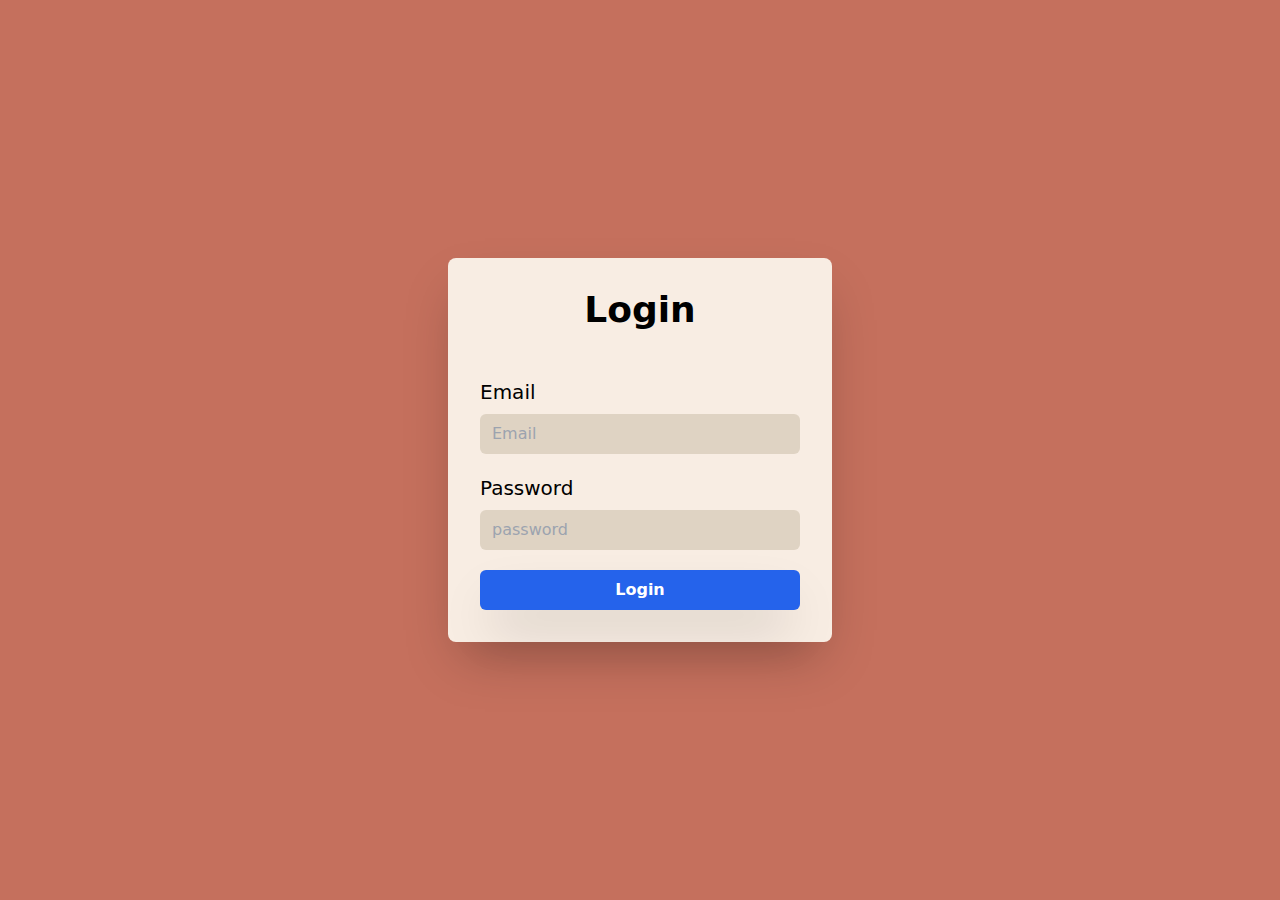
<file: index.html>
<!DOCTYPE html>
<html lang="en">

<head>
  <meta charset="UTF-8">
  <meta name="viewport" content="width=device-width, initial-scale=1.0">
  <title>Login page</title>
  <link rel="stylesheet" href="output.css">
</head>

<body class="bg-[#C5705D] flex justify-center items-center min-h-screen">
  <div class="bg-[#F8EDE3] shadow-2xl rounded-lg p-8  max-w-sm w-full ">
    <h1 class="text-center text-4xl mb-6 font-bold">Login</h1>
    <br>
    <form>
      <div class="mb-5">
        <label class="text-xl block font-medium mb-2" for="">Email</label>
        <input class=" bg-[#DFD3C3] px-3 py-2 rounded-md w-full" type="email" placeholder="Email">
      </div>
      <div class="mb-5">
        <label class=" text-xl block font-medium mb-2" for="">Password</label>
        <input class="bg-[#DFD3C3] px-3 py-2 rounded-md w-full" type="password" placeholder="password">
      </div>
      <button class="w-full bg-blue-600 px-3 py-2 text-white font-bold rounded-md hover:bg-blue-700 shadow-2xl"
        type="submit">Login</button>
    </form>
  </div>

</body>

</html>
</file>
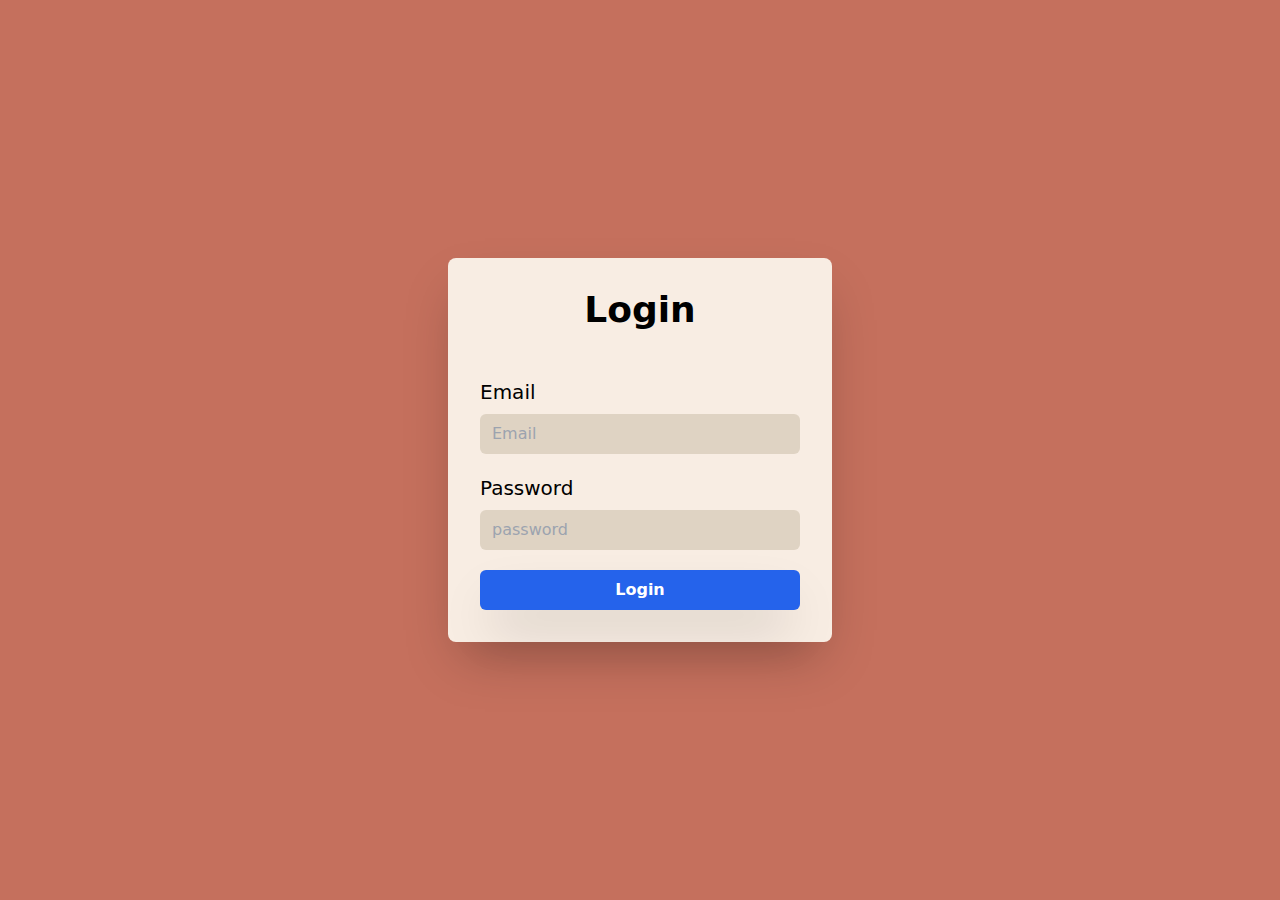
<file: login.html>
<!DOCTYPE html>
<html lang="en">

<head>
  <meta charset="UTF-8">
  <meta name="viewport" content="width=device-width, initial-scale=1.0">
  <title>Login page</title>
  <link rel="stylesheet" href="output.css">
</head>

<body class="bg-[#C5705D] flex justify-center items-center min-h-screen">
  <div class="bg-[#F8EDE3] shadow-2xl rounded-lg p-8  max-w-sm w-full ">
    <h1 class="text-center text-4xl mb-6 font-bold">Login</h1>
    <br>
    <form>
      <div class="mb-5">
        <label class="text-xl block font-medium mb-2" for="">Email</label>
        <input class=" bg-[#DFD3C3] px-3 py-2 rounded-md w-full" type="email" placeholder="Email">
      </div>
      <div class="mb-5">
        <label class=" text-xl block font-medium mb-2" for="">Password</label>
        <input class="bg-[#DFD3C3] px-3 py-2 rounded-md w-full" type="password" placeholder="password">
      </div>
      <button class="w-full bg-blue-600 px-3 py-2 text-white font-bold rounded-md hover:bg-blue-700 shadow-2xl"
        type="submit">Login</button>
    </form>
  </div>

</body>

</html>
</file>
<file: output.css>
*, ::before, ::after {
  --tw-border-spacing-x: 0;
  --tw-border-spacing-y: 0;
  --tw-translate-x: 0;
  --tw-translate-y: 0;
  --tw-rotate: 0;
  --tw-skew-x: 0;
  --tw-skew-y: 0;
  --tw-scale-x: 1;
  --tw-scale-y: 1;
  --tw-pan-x:  ;
  --tw-pan-y:  ;
  --tw-pinch-zoom:  ;
  --tw-scroll-snap-strictness: proximity;
  --tw-gradient-from-position:  ;
  --tw-gradient-via-position:  ;
  --tw-gradient-to-position:  ;
  --tw-ordinal:  ;
  --tw-slashed-zero:  ;
  --tw-numeric-figure:  ;
  --tw-numeric-spacing:  ;
  --tw-numeric-fraction:  ;
  --tw-ring-inset:  ;
  --tw-ring-offset-width: 0px;
  --tw-ring-offset-color: #fff;
  --tw-ring-color: rgb(59 130 246 / 0.5);
  --tw-ring-offset-shadow: 0 0 #0000;
  --tw-ring-shadow: 0 0 #0000;
  --tw-shadow: 0 0 #0000;
  --tw-shadow-colored: 0 0 #0000;
  --tw-blur:  ;
  --tw-brightness:  ;
  --tw-contrast:  ;
  --tw-grayscale:  ;
  --tw-hue-rotate:  ;
  --tw-invert:  ;
  --tw-saturate:  ;
  --tw-sepia:  ;
  --tw-drop-shadow:  ;
  --tw-backdrop-blur:  ;
  --tw-backdrop-brightness:  ;
  --tw-backdrop-contrast:  ;
  --tw-backdrop-grayscale:  ;
  --tw-backdrop-hue-rotate:  ;
  --tw-backdrop-invert:  ;
  --tw-backdrop-opacity:  ;
  --tw-backdrop-saturate:  ;
  --tw-backdrop-sepia:  ;
  --tw-contain-size:  ;
  --tw-contain-layout:  ;
  --tw-contain-paint:  ;
  --tw-contain-style:  ;
}

::backdrop {
  --tw-border-spacing-x: 0;
  --tw-border-spacing-y: 0;
  --tw-translate-x: 0;
  --tw-translate-y: 0;
  --tw-rotate: 0;
  --tw-skew-x: 0;
  --tw-skew-y: 0;
  --tw-scale-x: 1;
  --tw-scale-y: 1;
  --tw-pan-x:  ;
  --tw-pan-y:  ;
  --tw-pinch-zoom:  ;
  --tw-scroll-snap-strictness: proximity;
  --tw-gradient-from-position:  ;
  --tw-gradient-via-position:  ;
  --tw-gradient-to-position:  ;
  --tw-ordinal:  ;
  --tw-slashed-zero:  ;
  --tw-numeric-figure:  ;
  --tw-numeric-spacing:  ;
  --tw-numeric-fraction:  ;
  --tw-ring-inset:  ;
  --tw-ring-offset-width: 0px;
  --tw-ring-offset-color: #fff;
  --tw-ring-color: rgb(59 130 246 / 0.5);
  --tw-ring-offset-shadow: 0 0 #0000;
  --tw-ring-shadow: 0 0 #0000;
  --tw-shadow: 0 0 #0000;
  --tw-shadow-colored: 0 0 #0000;
  --tw-blur:  ;
  --tw-brightness:  ;
  --tw-contrast:  ;
  --tw-grayscale:  ;
  --tw-hue-rotate:  ;
  --tw-invert:  ;
  --tw-saturate:  ;
  --tw-sepia:  ;
  --tw-drop-shadow:  ;
  --tw-backdrop-blur:  ;
  --tw-backdrop-brightness:  ;
  --tw-backdrop-contrast:  ;
  --tw-backdrop-grayscale:  ;
  --tw-backdrop-hue-rotate:  ;
  --tw-backdrop-invert:  ;
  --tw-backdrop-opacity:  ;
  --tw-backdrop-saturate:  ;
  --tw-backdrop-sepia:  ;
  --tw-contain-size:  ;
  --tw-contain-layout:  ;
  --tw-contain-paint:  ;
  --tw-contain-style:  ;
}

/*
! tailwindcss v3.4.17 | MIT License | https://tailwindcss.com
*/

/*
1. Prevent padding and border from affecting element width. (https://github.com/mozdevs/cssremedy/issues/4)
2. Allow adding a border to an element by just adding a border-width. (https://github.com/tailwindcss/tailwindcss/pull/116)
*/

*,
::before,
::after {
  box-sizing: border-box;
  /* 1 */
  border-width: 0;
  /* 2 */
  border-style: solid;
  /* 2 */
  border-color: #e5e7eb;
  /* 2 */
}

::before,
::after {
  --tw-content: '';
}

/*
1. Use a consistent sensible line-height in all browsers.
2. Prevent adjustments of font size after orientation changes in iOS.
3. Use a more readable tab size.
4. Use the user's configured `sans` font-family by default.
5. Use the user's configured `sans` font-feature-settings by default.
6. Use the user's configured `sans` font-variation-settings by default.
7. Disable tap highlights on iOS
*/

html,
:host {
  line-height: 1.5;
  /* 1 */
  -webkit-text-size-adjust: 100%;
  /* 2 */
  -moz-tab-size: 4;
  /* 3 */
  -o-tab-size: 4;
     tab-size: 4;
  /* 3 */
  font-family: ui-sans-serif, system-ui, sans-serif, "Apple Color Emoji", "Segoe UI Emoji", "Segoe UI Symbol", "Noto Color Emoji";
  /* 4 */
  font-feature-settings: normal;
  /* 5 */
  font-variation-settings: normal;
  /* 6 */
  -webkit-tap-highlight-color: transparent;
  /* 7 */
}

/*
1. Remove the margin in all browsers.
2. Inherit line-height from `html` so users can set them as a class directly on the `html` element.
*/

body {
  margin: 0;
  /* 1 */
  line-height: inherit;
  /* 2 */
}

/*
1. Add the correct height in Firefox.
2. Correct the inheritance of border color in Firefox. (https://bugzilla.mozilla.org/show_bug.cgi?id=190655)
3. Ensure horizontal rules are visible by default.
*/

hr {
  height: 0;
  /* 1 */
  color: inherit;
  /* 2 */
  border-top-width: 1px;
  /* 3 */
}

/*
Add the correct text decoration in Chrome, Edge, and Safari.
*/

abbr:where([title]) {
  -webkit-text-decoration: underline dotted;
          text-decoration: underline dotted;
}

/*
Remove the default font size and weight for headings.
*/

h1,
h2,
h3,
h4,
h5,
h6 {
  font-size: inherit;
  font-weight: inherit;
}

/*
Reset links to optimize for opt-in styling instead of opt-out.
*/

a {
  color: inherit;
  text-decoration: inherit;
}

/*
Add the correct font weight in Edge and Safari.
*/

b,
strong {
  font-weight: bolder;
}

/*
1. Use the user's configured `mono` font-family by default.
2. Use the user's configured `mono` font-feature-settings by default.
3. Use the user's configured `mono` font-variation-settings by default.
4. Correct the odd `em` font sizing in all browsers.
*/

code,
kbd,
samp,
pre {
  font-family: ui-monospace, SFMono-Regular, Menlo, Monaco, Consolas, "Liberation Mono", "Courier New", monospace;
  /* 1 */
  font-feature-settings: normal;
  /* 2 */
  font-variation-settings: normal;
  /* 3 */
  font-size: 1em;
  /* 4 */
}

/*
Add the correct font size in all browsers.
*/

small {
  font-size: 80%;
}

/*
Prevent `sub` and `sup` elements from affecting the line height in all browsers.
*/

sub,
sup {
  font-size: 75%;
  line-height: 0;
  position: relative;
  vertical-align: baseline;
}

sub {
  bottom: -0.25em;
}

sup {
  top: -0.5em;
}

/*
1. Remove text indentation from table contents in Chrome and Safari. (https://bugs.chromium.org/p/chromium/issues/detail?id=999088, https://bugs.webkit.org/show_bug.cgi?id=201297)
2. Correct table border color inheritance in all Chrome and Safari. (https://bugs.chromium.org/p/chromium/issues/detail?id=935729, https://bugs.webkit.org/show_bug.cgi?id=195016)
3. Remove gaps between table borders by default.
*/

table {
  text-indent: 0;
  /* 1 */
  border-color: inherit;
  /* 2 */
  border-collapse: collapse;
  /* 3 */
}

/*
1. Change the font styles in all browsers.
2. Remove the margin in Firefox and Safari.
3. Remove default padding in all browsers.
*/

button,
input,
optgroup,
select,
textarea {
  font-family: inherit;
  /* 1 */
  font-feature-settings: inherit;
  /* 1 */
  font-variation-settings: inherit;
  /* 1 */
  font-size: 100%;
  /* 1 */
  font-weight: inherit;
  /* 1 */
  line-height: inherit;
  /* 1 */
  letter-spacing: inherit;
  /* 1 */
  color: inherit;
  /* 1 */
  margin: 0;
  /* 2 */
  padding: 0;
  /* 3 */
}

/*
Remove the inheritance of text transform in Edge and Firefox.
*/

button,
select {
  text-transform: none;
}

/*
1. Correct the inability to style clickable types in iOS and Safari.
2. Remove default button styles.
*/

button,
input:where([type='button']),
input:where([type='reset']),
input:where([type='submit']) {
  -webkit-appearance: button;
  /* 1 */
  background-color: transparent;
  /* 2 */
  background-image: none;
  /* 2 */
}

/*
Use the modern Firefox focus style for all focusable elements.
*/

:-moz-focusring {
  outline: auto;
}

/*
Remove the additional `:invalid` styles in Firefox. (https://github.com/mozilla/gecko-dev/blob/2f9eacd9d3d995c937b4251a5557d95d494c9be1/layout/style/res/forms.css#L728-L737)
*/

:-moz-ui-invalid {
  box-shadow: none;
}

/*
Add the correct vertical alignment in Chrome and Firefox.
*/

progress {
  vertical-align: baseline;
}

/*
Correct the cursor style of increment and decrement buttons in Safari.
*/

::-webkit-inner-spin-button,
::-webkit-outer-spin-button {
  height: auto;
}

/*
1. Correct the odd appearance in Chrome and Safari.
2. Correct the outline style in Safari.
*/

[type='search'] {
  -webkit-appearance: textfield;
  /* 1 */
  outline-offset: -2px;
  /* 2 */
}

/*
Remove the inner padding in Chrome and Safari on macOS.
*/

::-webkit-search-decoration {
  -webkit-appearance: none;
}

/*
1. Correct the inability to style clickable types in iOS and Safari.
2. Change font properties to `inherit` in Safari.
*/

::-webkit-file-upload-button {
  -webkit-appearance: button;
  /* 1 */
  font: inherit;
  /* 2 */
}

/*
Add the correct display in Chrome and Safari.
*/

summary {
  display: list-item;
}

/*
Removes the default spacing and border for appropriate elements.
*/

blockquote,
dl,
dd,
h1,
h2,
h3,
h4,
h5,
h6,
hr,
figure,
p,
pre {
  margin: 0;
}

fieldset {
  margin: 0;
  padding: 0;
}

legend {
  padding: 0;
}

ol,
ul,
menu {
  list-style: none;
  margin: 0;
  padding: 0;
}

/*
Reset default styling for dialogs.
*/

dialog {
  padding: 0;
}

/*
Prevent resizing textareas horizontally by default.
*/

textarea {
  resize: vertical;
}

/*
1. Reset the default placeholder opacity in Firefox. (https://github.com/tailwindlabs/tailwindcss/issues/3300)
2. Set the default placeholder color to the user's configured gray 400 color.
*/

input::-moz-placeholder, textarea::-moz-placeholder {
  opacity: 1;
  /* 1 */
  color: #9ca3af;
  /* 2 */
}

input::placeholder,
textarea::placeholder {
  opacity: 1;
  /* 1 */
  color: #9ca3af;
  /* 2 */
}

/*
Set the default cursor for buttons.
*/

button,
[role="button"] {
  cursor: pointer;
}

/*
Make sure disabled buttons don't get the pointer cursor.
*/

:disabled {
  cursor: default;
}

/*
1. Make replaced elements `display: block` by default. (https://github.com/mozdevs/cssremedy/issues/14)
2. Add `vertical-align: middle` to align replaced elements more sensibly by default. (https://github.com/jensimmons/cssremedy/issues/14#issuecomment-634934210)
   This can trigger a poorly considered lint error in some tools but is included by design.
*/

img,
svg,
video,
canvas,
audio,
iframe,
embed,
object {
  display: block;
  /* 1 */
  vertical-align: middle;
  /* 2 */
}

/*
Constrain images and videos to the parent width and preserve their intrinsic aspect ratio. (https://github.com/mozdevs/cssremedy/issues/14)
*/

img,
video {
  max-width: 100%;
  height: auto;
}

/* Make elements with the HTML hidden attribute stay hidden by default */

[hidden]:where(:not([hidden="until-found"])) {
  display: none;
}

.mb-6 {
  margin-bottom: 1.5rem;
}

.mb-4 {
  margin-bottom: 1rem;
}

.mb-5 {
  margin-bottom: 1.25rem;
}

.mb-2 {
  margin-bottom: 0.5rem;
}

.box-border {
  box-sizing: border-box;
}

.block {
  display: block;
}

.flex {
  display: flex;
}

.min-h-screen {
  min-height: 100vh;
}

.w-full {
  width: 100%;
}

.w-fit {
  width: -moz-fit-content;
  width: fit-content;
}

.max-w-sm {
  max-width: 24rem;
}

.items-center {
  align-items: center;
}

.justify-center {
  justify-content: center;
}

.rounded {
  border-radius: 0.25rem;
}

.rounded-lg {
  border-radius: 0.5rem;
}

.rounded-md {
  border-radius: 0.375rem;
}

.bg-blue-400 {
  --tw-bg-opacity: 1;
  background-color: rgb(96 165 250 / var(--tw-bg-opacity, 1));
}

.bg-blue-600 {
  --tw-bg-opacity: 1;
  background-color: rgb(37 99 235 / var(--tw-bg-opacity, 1));
}

.bg-gray-600 {
  --tw-bg-opacity: 1;
  background-color: rgb(75 85 99 / var(--tw-bg-opacity, 1));
}

.bg-gray-800 {
  --tw-bg-opacity: 1;
  background-color: rgb(31 41 55 / var(--tw-bg-opacity, 1));
}

.bg-red-300 {
  --tw-bg-opacity: 1;
  background-color: rgb(252 165 165 / var(--tw-bg-opacity, 1));
}

.bg-\[\#89A8B2\] {
  --tw-bg-opacity: 1;
  background-color: rgb(137 168 178 / var(--tw-bg-opacity, 1));
}

.bg-\[C5705D\] {
  background-color: C5705D;
}

.bg-\[\#C5705D\] {
  --tw-bg-opacity: 1;
  background-color: rgb(197 112 93 / var(--tw-bg-opacity, 1));
}

.bg-\[\] {
  background-color: ;
}

.bg-\[\#F8EDE3\] {
  --tw-bg-opacity: 1;
  background-color: rgb(248 237 227 / var(--tw-bg-opacity, 1));
}

.bg-\[\#\] {
  background-color: #;
}

.bg-\[\#D0B8A8\] {
  --tw-bg-opacity: 1;
  background-color: rgb(208 184 168 / var(--tw-bg-opacity, 1));
}

.bg-\[\#DFD3C3\] {
  --tw-bg-opacity: 1;
  background-color: rgb(223 211 195 / var(--tw-bg-opacity, 1));
}

.p-8 {
  padding: 2rem;
}

.p-10 {
  padding: 2.5rem;
}

.p-14 {
  padding: 3.5rem;
}

.p-5 {
  padding: 1.25rem;
}

.px-3 {
  padding-left: 0.75rem;
  padding-right: 0.75rem;
}

.px-2 {
  padding-left: 0.5rem;
  padding-right: 0.5rem;
}

.py-2 {
  padding-top: 0.5rem;
  padding-bottom: 0.5rem;
}

.py-1 {
  padding-top: 0.25rem;
  padding-bottom: 0.25rem;
}

.text-center {
  text-align: center;
}

.text-3xl {
  font-size: 1.875rem;
  line-height: 2.25rem;
}

.text-4xl {
  font-size: 2.25rem;
  line-height: 2.5rem;
}

.text-sm {
  font-size: 0.875rem;
  line-height: 1.25rem;
}

.text-2xl {
  font-size: 1.5rem;
  line-height: 2rem;
}

.text-xl {
  font-size: 1.25rem;
  line-height: 1.75rem;
}

.font-bold {
  font-weight: 700;
}

.font-medium {
  font-weight: 500;
}

.text-white {
  --tw-text-opacity: 1;
  color: rgb(255 255 255 / var(--tw-text-opacity, 1));
}

.bg-blend-multiply {
  background-blend-mode: multiply;
}

.shadow-lg {
  --tw-shadow: 0 10px 15px -3px rgb(0 0 0 / 0.1), 0 4px 6px -4px rgb(0 0 0 / 0.1);
  --tw-shadow-colored: 0 10px 15px -3px var(--tw-shadow-color), 0 4px 6px -4px var(--tw-shadow-color);
  box-shadow: var(--tw-ring-offset-shadow, 0 0 #0000), var(--tw-ring-shadow, 0 0 #0000), var(--tw-shadow);
}

.shadow-2xl {
  --tw-shadow: 0 25px 50px -12px rgb(0 0 0 / 0.25);
  --tw-shadow-colored: 0 25px 50px -12px var(--tw-shadow-color);
  box-shadow: var(--tw-ring-offset-shadow, 0 0 #0000), var(--tw-ring-shadow, 0 0 #0000), var(--tw-shadow);
}

.hover\:bg-blue-700:hover {
  --tw-bg-opacity: 1;
  background-color: rgb(29 78 216 / var(--tw-bg-opacity, 1));
}

.hover\:bg-blue-800:hover {
  --tw-bg-opacity: 1;
  background-color: rgb(30 64 175 / var(--tw-bg-opacity, 1));
}
</file>
